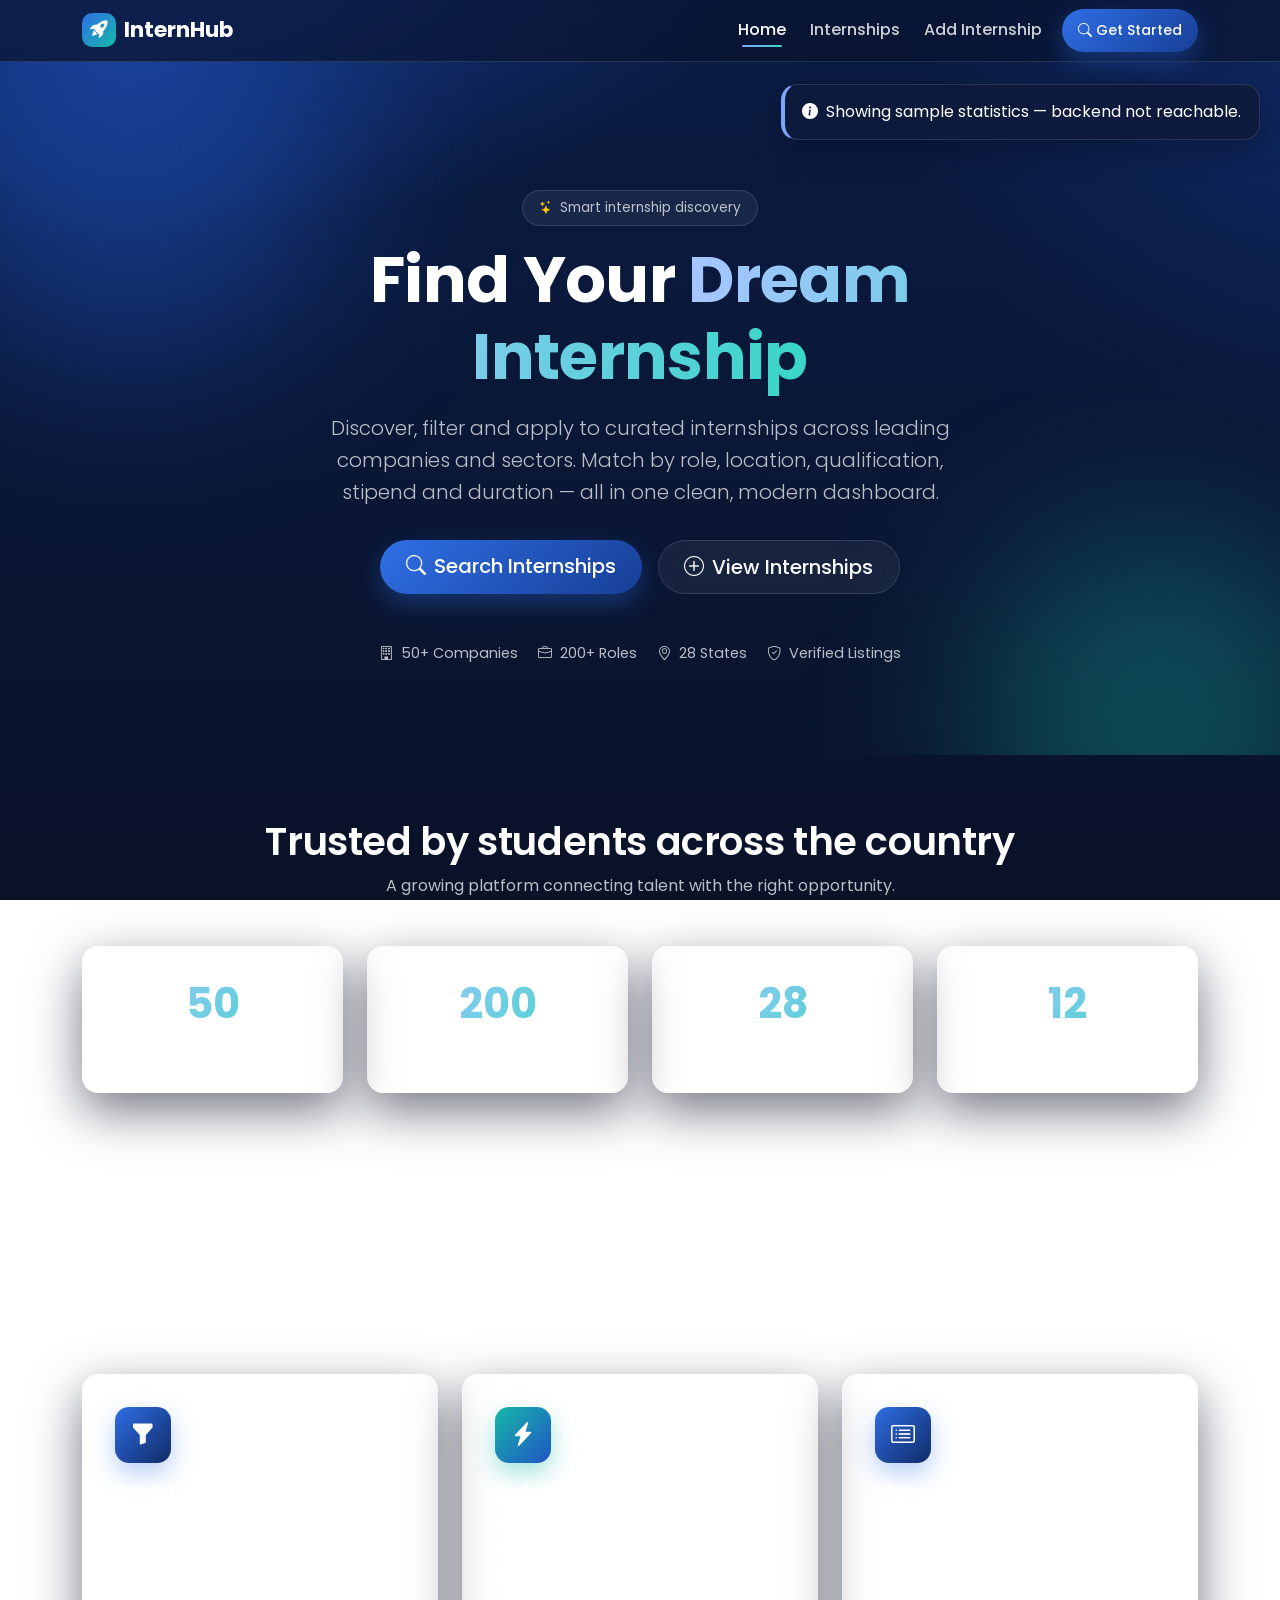
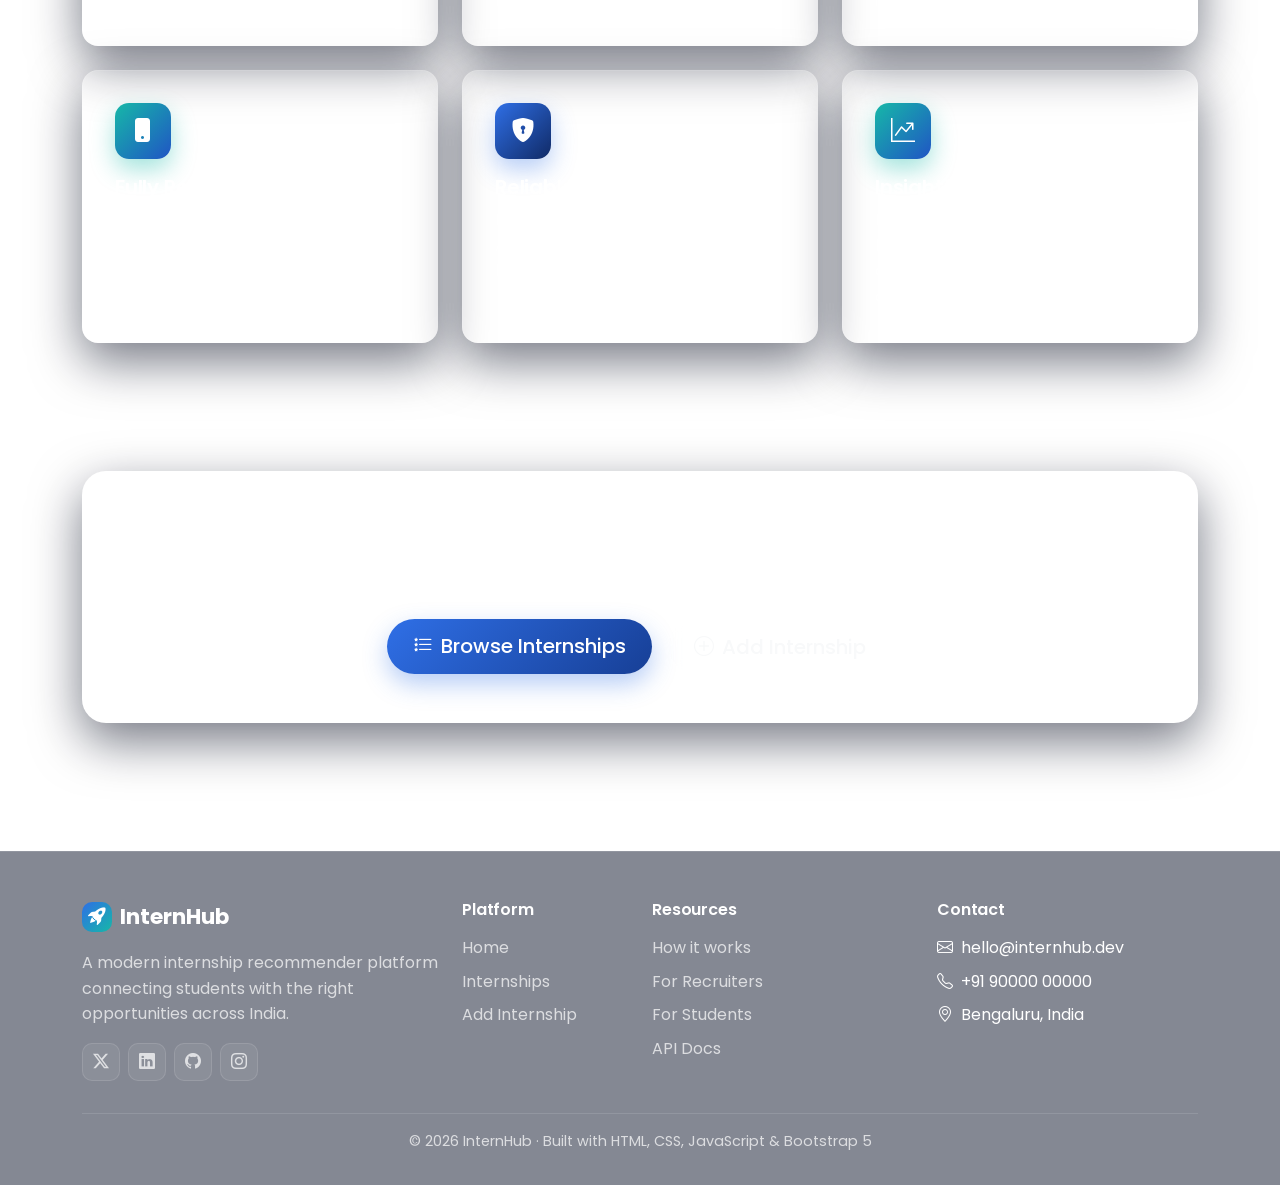
<file: internship-recommender/src/main/java/com/kshitij/internship-frontend/index.html>
<!doctype html>
<html lang="en">
<head>
  <meta charset="UTF-8" />
  <meta name="viewport" content="width=device-width, initial-scale=1.0" />
  <title>Internship Recommender — Find Your Dream Internship</title>
  <meta name="description" content="A modern platform to discover, filter and manage internships across companies, sectors and states." />

  <!-- Bootstrap 5 -->
  <link href="https://cdn.jsdelivr.net/npm/bootstrap@5.3.3/dist/css/bootstrap.min.css" rel="stylesheet" />
  <!-- Bootstrap Icons -->
  <link rel="stylesheet" href="https://cdn.jsdelivr.net/npm/bootstrap-icons@1.11.3/font/bootstrap-icons.min.css" />
  <!-- Custom styles -->
  <link rel="stylesheet" href="style.css" />
  <meta property="og:image" content="https://bolt.new/static/og_default.png">
    <meta name="twitter:card" content="summary_large_image">
    <meta name="twitter:image" content="https://bolt.new/static/og_default.png">
</head>
<body>

  <!-- =====================  NAVBAR  ===================== -->
  <nav class="navbar navbar-expand-lg navbar-custom" id="mainNav">
    <div class="container">
      <a class="navbar-brand" href="index.html">
        <span class="brand-mark"><i class="bi bi-rocket-takeoff-fill"></i></span>
        InternHub
      </a>
      <button class="navbar-toggler" type="button" data-bs-toggle="collapse" data-bs-target="#navMenu" aria-controls="navMenu" aria-expanded="false" aria-label="Toggle navigation">
        <span class="navbar-toggler-icon"></span>
      </button>
      <div class="collapse navbar-collapse" id="navMenu">
        <ul class="navbar-nav ms-auto align-items-lg-center">
          <li class="nav-item"><a class="nav-link active" href="index.html">Home</a></li>
          <li class="nav-item"><a class="nav-link" href="internship.html">Internships</a></li>
          <li class="nav-item"><a class="nav-link" href="add.html">Add Internship</a></li>
          <li class="nav-item ms-lg-2 mt-2 mt-lg-0">
            <a class="btn btn-primary btn-sm px-3" href="internship.html"><i class="bi bi-search me-1"></i>Get Started</a>
          </li>
        </ul>
      </div>
    </div>
  </nav>

  <!-- =====================  HERO  ===================== -->
  <header class="hero">
    <span class="glow glow-1"></span>
    <span class="glow glow-2"></span>
    <div class="container">
      <div class="hero-content">
        <span class="badge-pill" style="display:inline-flex;align-items:center;gap:.4rem;padding:.4rem 1rem;border-radius:999px;background:rgba(255,255,255,.06);border:1px solid rgba(255,255,255,.12);color:var(--muted);font-size:.85rem;margin-bottom:1rem;">
          <i class="bi bi-stars text-warning"></i> Smart internship discovery
        </span>
        <h1>Find Your <span class="text-gradient">Dream Internship</span></h1>
        <p class="lead">
          Discover, filter and apply to curated internships across leading companies and sectors.
          Match by role, location, qualification, stipend and duration — all in one clean, modern dashboard.
        </p>
        <div class="hero-actions">
          <a href="internship.html" class="btn btn-primary btn-lg"><i class="bi bi-search me-2"></i>Search Internships</a>
          <a href="add.html" class="btn btn-outline-light btn-lg"><i class="bi bi-plus-circle me-2"></i>View Internships</a>
        </div>
        <div class="hero-badges">
          <span><i class="bi bi-building me-1"></i> 50+ Companies</span>
          <span><i class="bi bi-briefcase me-1"></i> 200+ Roles</span>
          <span><i class="bi bi-geo-alt me-1"></i> 28 States</span>
          <span><i class="bi bi-shield-check me-1"></i> Verified Listings</span>
        </div>
      </div>
    </div>
  </header>

  <!-- =====================  STATISTICS  ===================== -->
  <section class="section-pad" id="stats">
    <div class="container">
      <h2 class="section-title reveal">Trusted by students across the country</h2>
      <p class="section-sub reveal">A growing platform connecting talent with the right opportunity.</p>
      <div class="row g-4">
        <div class="col-6 col-lg-3 reveal">
          <div class="glass stat-card">
            <div class="stat-num" id="statCompanies">0</div>
            <div class="stat-label">Companies</div>
          </div>
        </div>
        <div class="col-6 col-lg-3 reveal">
          <div class="glass stat-card">
            <div class="stat-num" id="statRoles">0</div>
            <div class="stat-label">Active Roles</div>
          </div>
        </div>
        <div class="col-6 col-lg-3 reveal">
          <div class="glass stat-card">
            <div class="stat-num" id="statStates">0</div>
            <div class="stat-label">States Covered</div>
          </div>
        </div>
        <div class="col-6 col-lg-3 reveal">
          <div class="glass stat-card">
            <div class="stat-num" id="statSectors">0</div>
            <div class="stat-label">Sectors</div>
          </div>
        </div>
      </div>
    </div>
  </section>

  <!-- =====================  FEATURES  ===================== -->
  <section class="section-pad" id="features">
    <div class="container">
      <h2 class="section-title reveal">Everything you need to land the right role</h2>
      <p class="section-sub reveal">Powerful filtering, clean cards and instant management — built for students and recruiters alike.</p>
      <div class="row g-4">
        <div class="col-md-6 col-lg-4 reveal">
          <div class="glass feature-card">
            <div class="feature-icon"><i class="bi bi-funnel-fill"></i></div>
            <h3>Smart Filtering</h3>
            <p>Filter by company, role, sector, state, qualification, stipend and duration to find the perfect match in seconds.</p>
          </div>
        </div>
        <div class="col-md-6 col-lg-4 reveal">
          <div class="glass feature-card accent">
            <div class="feature-icon"><i class="bi bi-lightning-charge-fill"></i></div>
            <h3>Instant Search</h3>
            <p>Live search powered by your Spring Boot backend returns matching internships as you type — no page reloads.</p>
          </div>
        </div>
        <div class="col-md-6 col-lg-4 reveal">
          <div class="glass feature-card">
            <div class="feature-icon"><i class="bi bi-card-list"></i></div>
            <h3>Manage Listings</h3>
            <p>Add, edit or delete internship listings with a clean form and validation. Changes sync to your database instantly.</p>
          </div>
        </div>
        <div class="col-md-6 col-lg-4 reveal">
          <div class="glass feature-card accent">
            <div class="feature-icon"><i class="bi bi-phone-fill"></i></div>
            <h3>Fully Responsive</h3>
            <p>A polished experience on desktop, tablet and mobile with a modern glassmorphism UI and smooth animations.</p>
          </div>
        </div>
        <div class="col-md-6 col-lg-4 reveal">
          <div class="glass feature-card">
            <div class="feature-icon"><i class="bi bi-shield-lock-fill"></i></div>
            <h3>Reliable Backend</h3>
            <p>Backed by Spring Boot + MySQL REST APIs with graceful error handling and loading indicators on every request.</p>
          </div>
        </div>
        <div class="col-md-6 col-lg-4 reveal">
          <div class="glass feature-card accent">
            <div class="feature-icon"><i class="bi bi-graph-up-arrow"></i></div>
            <h3>Insightful Stats</h3>
            <p>Real-time statistics pulled from your live database keep you informed about the scope of available opportunities.</p>
          </div>
        </div>
      </div>
    </div>
  </section>

  <!-- =====================  CTA BAND  ===================== -->
  <section class="section-pad">
    <div class="container">
      <div class="glass cta-band reveal">
        <h2>Ready to find your next opportunity?</h2>
        <p>Browse the full list of internships or add a new listing in just a few clicks.</p>
        <div class="hero-actions">
          <a href="internship.html" class="btn btn-primary btn-lg"><i class="bi bi-list-stars me-2"></i>Browse Internships</a>
          <a href="add.html" class="btn btn-outline-light btn-lg"><i class="bi bi-plus-circle me-2"></i>Add Internship</a>
        </div>
      </div>
    </div>
  </section>

  <!-- =====================  FOOTER  ===================== -->
  <footer class="footer">
    <div class="container">
      <div class="row g-4">
        <div class="col-lg-4">
          <a class="navbar-brand mb-3" href="index.html">
            <span class="brand-mark"><i class="bi bi-rocket-takeoff-fill"></i></span>
            InternHub
          </a>
          <p>A modern internship recommender platform connecting students with the right opportunities across India.</p>
          <div class="d-flex gap-2 mt-3">
            <a href="#" class="social-btn" aria-label="Twitter"><i class="bi bi-twitter-x"></i></a>
            <a href="#" class="social-btn" aria-label="LinkedIn"><i class="bi bi-linkedin"></i></a>
            <a href="#" class="social-btn" aria-label="GitHub"><i class="bi bi-github"></i></a>
            <a href="#" class="social-btn" aria-label="Instagram"><i class="bi bi-instagram"></i></a>
          </div>
        </div>
        <div class="col-6 col-lg-2">
          <h5>Platform</h5>
          <ul>
            <li><a href="index.html">Home</a></li>
            <li><a href="internship.html">Internships</a></li>
            <li><a href="add.html">Add Internship</a></li>
          </ul>
        </div>
        <div class="col-6 col-lg-3">
          <h5>Resources</h5>
          <ul>
            <li><a href="#">How it works</a></li>
            <li><a href="#">For Recruiters</a></li>
            <li><a href="#">For Students</a></li>
            <li><a href="#">API Docs</a></li>
          </ul>
        </div>
        <div class="col-lg-3">
          <h5>Contact</h5>
          <ul>
            <li><i class="bi bi-envelope me-2"></i>hello@internhub.dev</li>
            <li><i class="bi bi-telephone me-2"></i>+91 90000 00000</li>
            <li><i class="bi bi-geo-alt me-2"></i>Bengaluru, India</li>
          </ul>
        </div>
      </div>
      <div class="footer-bottom">
        &copy; <span id="year"></span> InternHub · Built with HTML, CSS, JavaScript &amp; Bootstrap 5
      </div>
    </div>
  </footer>

  <!-- Toast container -->
  <div class="toast-container" id="toastContainer"></div>

  <!-- Bootstrap JS bundle -->
  <script src="https://cdn.jsdelivr.net/npm/bootstrap@5.3.3/dist/js/bootstrap.bundle.min.js"></script>
  <!-- App script -->
  <script src="script.js"></script>
</body>
</html>
</file>
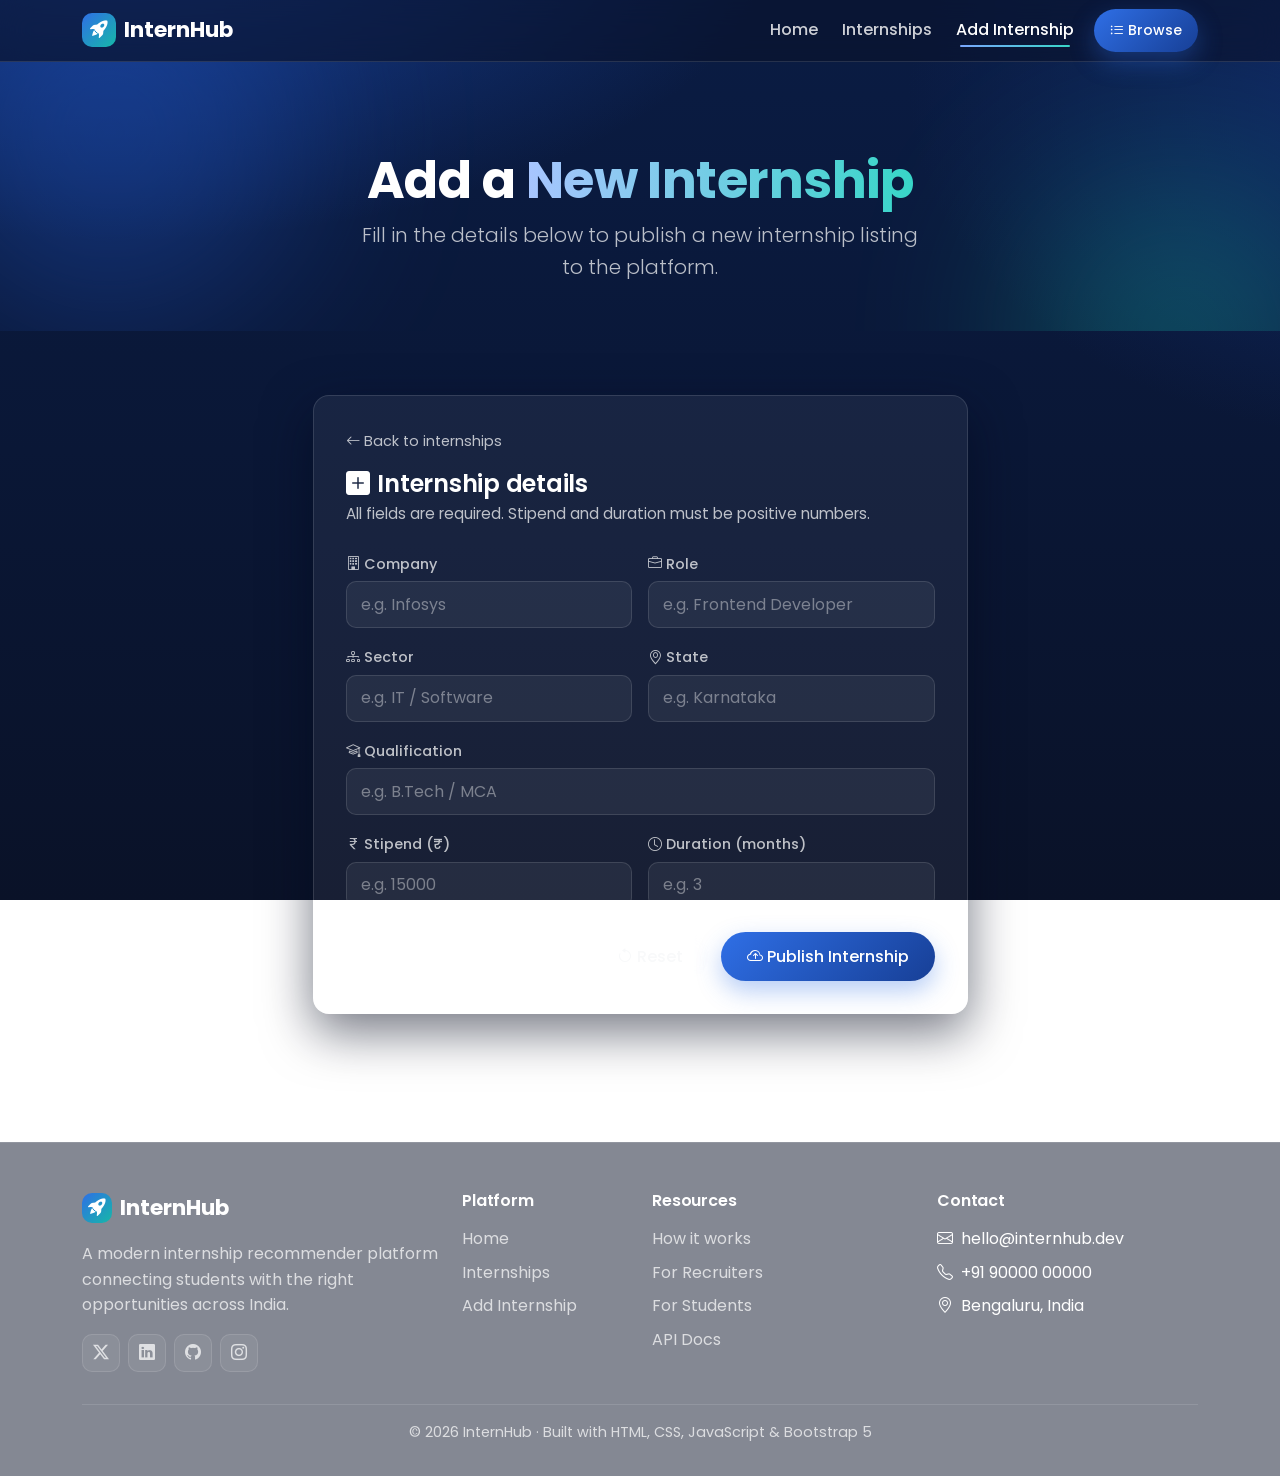
<file: internship-recommender/src/main/java/com/kshitij/internship-frontend/add.html>
<!doctype html>
<html lang="en">
<head>
  <meta charset="UTF-8" />
  <meta name="viewport" content="width=device-width, initial-scale=1.0" />
  <title>Add Internship — InternHub</title>
  <meta name="description" content="Add a new internship listing to the InternHub platform." />

  <!-- Bootstrap 5 -->
  <link href="https://cdn.jsdelivr.net/npm/bootstrap@5.3.3/dist/css/bootstrap.min.css" rel="stylesheet" />
  <!-- Bootstrap Icons -->
  <link rel="stylesheet" href="https://cdn.jsdelivr.net/npm/bootstrap-icons@1.11.3/font/bootstrap-icons.min.css" />
  <!-- Custom styles -->
  <link rel="stylesheet" href="style.css" />
</head>
<body>

  <!-- =====================  NAVBAR  ===================== -->
  <nav class="navbar navbar-expand-lg navbar-custom" id="mainNav">
    <div class="container">
      <a class="navbar-brand" href="index.html">
        <span class="brand-mark"><i class="bi bi-rocket-takeoff-fill"></i></span>
        InternHub
      </a>
      <button class="navbar-toggler" type="button" data-bs-toggle="collapse" data-bs-target="#navMenu" aria-controls="navMenu" aria-expanded="false" aria-label="Toggle navigation">
        <span class="navbar-toggler-icon"></span>
      </button>
      <div class="collapse navbar-collapse" id="navMenu">
        <ul class="navbar-nav ms-auto align-items-lg-center">
          <li class="nav-item"><a class="nav-link" href="index.html">Home</a></li>
          <li class="nav-item"><a class="nav-link" href="internship.html">Internships</a></li>
          <li class="nav-item"><a class="nav-link active" href="add.html">Add Internship</a></li>
          <li class="nav-item ms-lg-2 mt-2 mt-lg-0">
            <a class="btn btn-primary btn-sm px-3" href="internship.html"><i class="bi bi-list-ul me-1"></i>Browse</a>
          </li>
        </ul>
      </div>
    </div>
  </nav>

  <!-- =====================  PAGE HEADER  ===================== -->
  <header class="page-header">
    <span class="glow glow-1"></span>
    <span class="glow glow-2"></span>
    <div class="container">
      <div class="page-header-content">
        <h1 class="reveal">Add a <span class="text-gradient">New Internship</span></h1>
        <p class="lead reveal">Fill in the details below to publish a new internship listing to the platform.</p>
      </div>
    </div>
  </header>

  <!-- =====================  FORM  ===================== -->
  <section class="container section-pad reveal">
    <div class="row justify-content-center">
      <div class="col-lg-8 col-xl-7">
        <div class="glass form-card">

          <!-- Breadcrumb -->
          <div class="form-back">
            <a href="internship.html" class="back-link"><i class="bi bi-arrow-left me-1"></i>Back to internships</a>
          </div>

          <h2 class="form-title"><i class="bi bi-plus-square-fill me-2"></i>Internship details</h2>
          <p class="form-subtitle">All fields are required. Stipend and duration must be positive numbers.</p>

          <form id="addForm" novalidate>
            <!-- Company + Role -->
            <div class="row g-3">
              <div class="col-md-6">
                <label class="form-label" for="company"><i class="bi bi-building me-1"></i>Company</label>
                <input type="text" class="form-control" id="company" name="company" placeholder="e.g. Infosys" required />
                <div class="invalid-feedback">Please enter the company name.</div>
              </div>
              <div class="col-md-6">
                <label class="form-label" for="role"><i class="bi bi-briefcase me-1"></i>Role</label>
                <input type="text" class="form-control" id="role" name="role" placeholder="e.g. Frontend Developer" required />
                <div class="invalid-feedback">Please enter the role.</div>
              </div>
            </div>

            <!-- Sector + State -->
            <div class="row g-3 mt-0">
              <div class="col-md-6">
                <label class="form-label" for="sector"><i class="bi bi-diagram-3 me-1"></i>Sector</label>
                <input type="text" class="form-control" id="sector" name="sector" placeholder="e.g. IT / Software" required />
                <div class="invalid-feedback">Please enter the sector.</div>
              </div>
              <div class="col-md-6">
                <label class="form-label" for="state"><i class="bi bi-geo-alt me-1"></i>State</label>
                <input type="text" class="form-control" id="state" name="state" placeholder="e.g. Karnataka" required />
                <div class="invalid-feedback">Please enter the state.</div>
              </div>
            </div>

            <!-- Qualification -->
            <div class="row g-3 mt-0">
              <div class="col-12">
                <label class="form-label" for="qualification"><i class="bi bi-mortarboard me-1"></i>Qualification</label>
                <input type="text" class="form-control" id="qualification" name="qualification" placeholder="e.g. B.Tech / MCA" required />
                <div class="invalid-feedback">Please enter the required qualification.</div>
              </div>
            </div>

            <!-- Stipend + Duration -->
            <div class="row g-3 mt-0">
              <div class="col-md-6">
                <label class="form-label" for="stipend"><i class="bi bi-currency-rupee me-1"></i>Stipend (₹)</label>
                <input type="number" class="form-control" id="stipend" name="stipend" placeholder="e.g. 15000" min="1" step="1" required />
                <div class="invalid-feedback">Stipend must be a positive number.</div>
              </div>
              <div class="col-md-6">
                <label class="form-label" for="duration"><i class="bi bi-clock me-1"></i>Duration (months)</label>
                <input type="number" class="form-control" id="duration" name="duration" placeholder="e.g. 3" min="1" step="1" required />
                <div class="invalid-feedback">Duration must be a positive number.</div>
              </div>
            </div>

            <!-- Actions -->
            <div class="form-actions">
              <button type="reset" class="btn btn-outline-light" id="resetBtn"><i class="bi bi-arrow-counterclockwise me-1"></i>Reset</button>
              <button type="submit" class="btn btn-primary btn-submit" id="submitBtn">
                <span class="btn-label"><i class="bi bi-cloud-arrow-up me-1"></i>Publish Internship</span>
                <span class="btn-spinner spinner-border spinner-border-sm d-none" role="status" aria-hidden="true"></span>
              </button>
            </div>
          </form>
        </div>
      </div>
    </div>
  </section>

  <!-- =====================  FOOTER  ===================== -->
  <footer class="footer">
    <div class="container">
      <div class="row g-4">
        <div class="col-lg-4">
          <a class="navbar-brand mb-3" href="index.html">
            <span class="brand-mark"><i class="bi bi-rocket-takeoff-fill"></i></span>
            InternHub
          </a>
          <p>A modern internship recommender platform connecting students with the right opportunities across India.</p>
          <div class="d-flex gap-2 mt-3">
            <a href="#" class="social-btn" aria-label="Twitter"><i class="bi bi-twitter-x"></i></a>
            <a href="#" class="social-btn" aria-label="LinkedIn"><i class="bi bi-linkedin"></i></a>
            <a href="#" class="social-btn" aria-label="GitHub"><i class="bi bi-github"></i></a>
            <a href="#" class="social-btn" aria-label="Instagram"><i class="bi bi-instagram"></i></a>
          </div>
        </div>
        <div class="col-6 col-lg-2">
          <h5>Platform</h5>
          <ul>
            <li><a href="index.html">Home</a></li>
            <li><a href="internship.html">Internships</a></li>
            <li><a href="add.html">Add Internship</a></li>
          </ul>
        </div>
        <div class="col-6 col-lg-3">
          <h5>Resources</h5>
          <ul>
            <li><a href="#">How it works</a></li>
            <li><a href="#">For Recruiters</a></li>
            <li><a href="#">For Students</a></li>
            <li><a href="#">API Docs</a></li>
          </ul>
        </div>
        <div class="col-lg-3">
          <h5>Contact</h5>
          <ul>
            <li><i class="bi bi-envelope me-2"></i>hello@internhub.dev</li>
            <li><i class="bi bi-telephone me-2"></i>+91 90000 00000</li>
            <li><i class="bi bi-geo-alt me-2"></i>Bengaluru, India</li>
          </ul>
        </div>
      </div>
      <div class="footer-bottom">
        &copy; <span id="year"></span> InternHub · Built with HTML, CSS, JavaScript &amp; Bootstrap 5
      </div>
    </div>
  </footer>

  <!-- Toast container -->
  <div class="toast-container" id="toastContainer"></div>

  <!-- Bootstrap JS bundle -->
  <script src="https://cdn.jsdelivr.net/npm/bootstrap@5.3.3/dist/js/bootstrap.bundle.min.js"></script>
  <!-- App script -->
  <script src="script.js"></script>
</body>
</html>
</file>
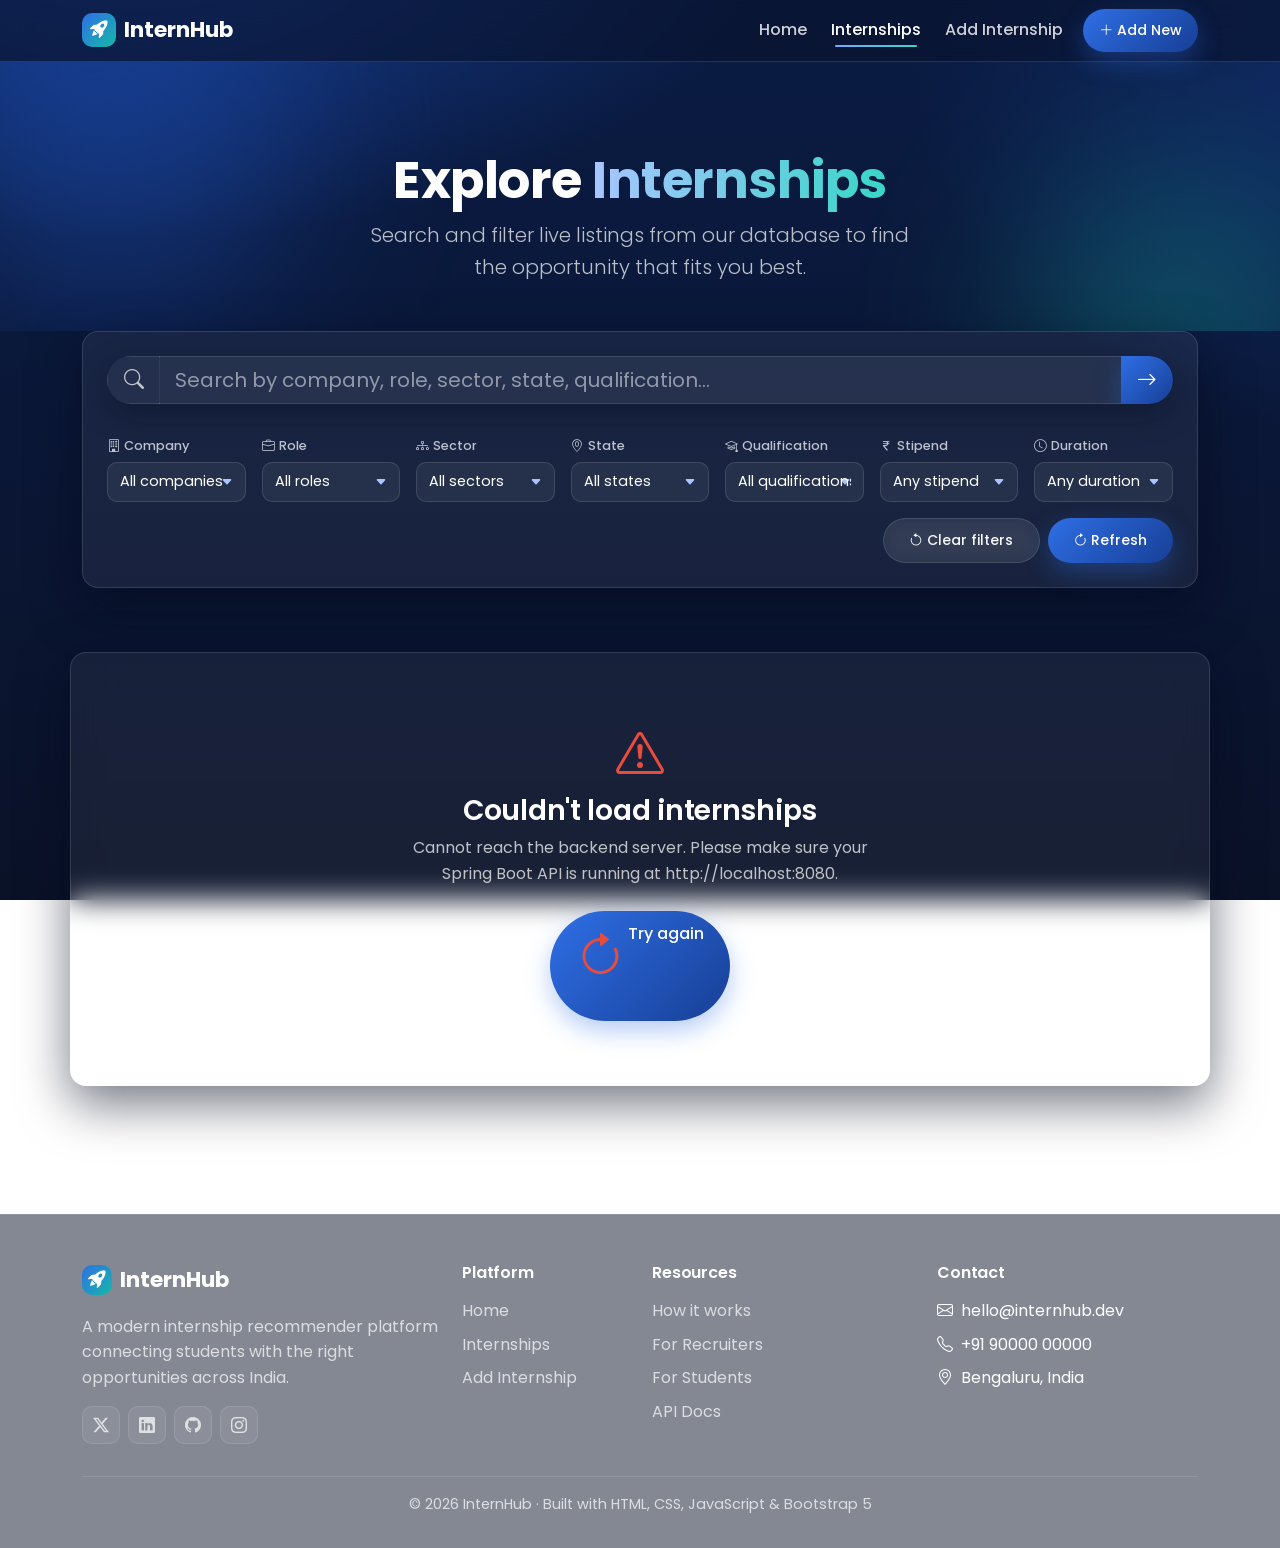
<file: internship-recommender/src/main/java/com/kshitij/internship-frontend/internship.html>
<!doctype html>
<html lang="en">
<head>
  <meta charset="UTF-8" />
  <meta name="viewport" content="width=device-width, initial-scale=1.0" />
  <title>Internships — InternHub</title>
  <meta name="description" content="Browse, search and filter internships across companies, sectors and states." />

  <!-- Bootstrap 5 -->
  <link href="https://cdn.jsdelivr.net/npm/bootstrap@5.3.3/dist/css/bootstrap.min.css" rel="stylesheet" />
  <!-- Bootstrap Icons -->
  <link rel="stylesheet" href="https://cdn.jsdelivr.net/npm/bootstrap-icons@1.11.3/font/bootstrap-icons.min.css" />
  <!-- Custom styles -->
  <link rel="stylesheet" href="style.css" />
</head>
<body>

  <!-- =====================  NAVBAR  ===================== -->
  <nav class="navbar navbar-expand-lg navbar-custom" id="mainNav">
    <div class="container">
      <a class="navbar-brand" href="index.html">
        <span class="brand-mark"><i class="bi bi-rocket-takeoff-fill"></i></span>
        InternHub
      </a>
      <button class="navbar-toggler" type="button" data-bs-toggle="collapse" data-bs-target="#navMenu" aria-controls="navMenu" aria-expanded="false" aria-label="Toggle navigation">
        <span class="navbar-toggler-icon"></span>
      </button>
      <div class="collapse navbar-collapse" id="navMenu">
        <ul class="navbar-nav ms-auto align-items-lg-center">
          <li class="nav-item"><a class="nav-link" href="index.html">Home</a></li>
          <li class="nav-item"><a class="nav-link active" href="internship.html">Internships</a></li>
          <li class="nav-item"><a class="nav-link" href="add.html">Add Internship</a></li>
          <li class="nav-item ms-lg-2 mt-2 mt-lg-0">
            <a class="btn btn-primary btn-sm px-3" href="add.html"><i class="bi bi-plus-lg me-1"></i>Add New</a>
          </li>
        </ul>
      </div>
    </div>
  </nav>

  <!-- =====================  PAGE HEADER  ===================== -->
  <header class="page-header">
    <span class="glow glow-1"></span>
    <span class="glow glow-2"></span>
    <div class="container">
      <div class="page-header-content">
        <h1 class="reveal">Explore <span class="text-gradient">Internships</span></h1>
        <p class="lead reveal">Search and filter live listings from our database to find the opportunity that fits you best.</p>
      </div>
    </div>
  </header>

  <!-- =====================  SEARCH + FILTERS  ===================== -->
  <section class="container reveal" id="filterSection">
    <div class="glass filter-panel">
      <!-- Search bar -->
      <div class="search-row">
        <div class="input-group input-group-lg search-input-group">
          <span class="input-group-text search-icon"><i class="bi bi-search"></i></span>
          <input type="search" id="searchInput" class="form-control" placeholder="Search by company, role, sector, state, qualification…" aria-label="Search internships" />
          <button class="btn btn-primary" id="searchBtn" type="button"><i class="bi bi-arrow-right"></i></button>
        </div>
      </div>

      <!-- Filter dropdowns -->
      <div class="row g-3 mt-1">
        <div class="col-6 col-md-4 col-lg">
          <label class="filter-label" for="filterCompany"><i class="bi bi-building me-1"></i>Company</label>
          <select id="filterCompany" class="form-select filter-select">
            <option value="">All companies</option>
          </select>
        </div>
        <div class="col-6 col-md-4 col-lg">
          <label class="filter-label" for="filterRole"><i class="bi bi-briefcase me-1"></i>Role</label>
          <select id="filterRole" class="form-select filter-select">
            <option value="">All roles</option>
          </select>
        </div>
        <div class="col-6 col-md-4 col-lg">
          <label class="filter-label" for="filterSector"><i class="bi bi-diagram-3 me-1"></i>Sector</label>
          <select id="filterSector" class="form-select filter-select">
            <option value="">All sectors</option>
          </select>
        </div>
        <div class="col-6 col-md-4 col-lg">
          <label class="filter-label" for="filterState"><i class="bi bi-geo-alt me-1"></i>State</label>
          <select id="filterState" class="form-select filter-select">
            <option value="">All states</option>
          </select>
        </div>
        <div class="col-6 col-md-4 col-lg">
          <label class="filter-label" for="filterQualification"><i class="bi bi-mortarboard me-1"></i>Qualification</label>
          <select id="filterQualification" class="form-select filter-select">
            <option value="">All qualifications</option>
          </select>
        </div>
        <div class="col-6 col-md-4 col-lg">
          <label class="filter-label" for="filterStipend"><i class="bi bi-currency-rupee me-1"></i>Stipend</label>
          <select id="filterStipend" class="form-select filter-select">
            <option value="">Any stipend</option>
          </select>
        </div>
        <div class="col-6 col-md-4 col-lg">
          <label class="filter-label" for="filterDuration"><i class="bi bi-clock me-1"></i>Duration</label>
          <select id="filterDuration" class="form-select filter-select">
            <option value="">Any duration</option>
          </select>
        </div>
      </div>

      <div class="filter-actions">
        <span class="result-count" id="resultCount"></span>
        <div class="d-flex gap-2">
          <button class="btn btn-outline-light btn-sm" id="clearBtn" type="button"><i class="bi bi-arrow-counterclockwise me-1"></i>Clear filters</button>
          <button class="btn btn-primary btn-sm" id="refreshBtn" type="button"><i class="bi bi-arrow-clockwise me-1"></i>Refresh</button>
        </div>
      </div>
    </div>
  </section>

  <!-- =====================  INTERNSHIP CARDS  ===================== -->
  <section class="container section-pad" id="listSection">
    <div id="internshipList" class="row g-4">
      <!-- Cards injected by script.js -->
    </div>
  </section>

  <!-- =====================  FOOTER  ===================== -->
  <footer class="footer">
    <div class="container">
      <div class="row g-4">
        <div class="col-lg-4">
          <a class="navbar-brand mb-3" href="index.html">
            <span class="brand-mark"><i class="bi bi-rocket-takeoff-fill"></i></span>
            InternHub
          </a>
          <p>A modern internship recommender platform connecting students with the right opportunities across India.</p>
          <div class="d-flex gap-2 mt-3">
            <a href="#" class="social-btn" aria-label="Twitter"><i class="bi bi-twitter-x"></i></a>
            <a href="#" class="social-btn" aria-label="LinkedIn"><i class="bi bi-linkedin"></i></a>
            <a href="#" class="social-btn" aria-label="GitHub"><i class="bi bi-github"></i></a>
            <a href="#" class="social-btn" aria-label="Instagram"><i class="bi bi-instagram"></i></a>
          </div>
        </div>
        <div class="col-6 col-lg-2">
          <h5>Platform</h5>
          <ul>
            <li><a href="index.html">Home</a></li>
            <li><a href="internship.html">Internships</a></li>
            <li><a href="add.html">Add Internship</a></li>
          </ul>
        </div>
        <div class="col-6 col-lg-3">
          <h5>Resources</h5>
          <ul>
            <li><a href="#">How it works</a></li>
            <li><a href="#">For Recruiters</a></li>
            <li><a href="#">For Students</a></li>
            <li><a href="#">API Docs</a></li>
          </ul>
        </div>
        <div class="col-lg-3">
          <h5>Contact</h5>
          <ul>
            <li><i class="bi bi-envelope me-2"></i>hello@internhub.dev</li>
            <li><i class="bi bi-telephone me-2"></i>+91 90000 00000</li>
            <li><i class="bi bi-geo-alt me-2"></i>Bengaluru, India</li>
          </ul>
        </div>
      </div>
      <div class="footer-bottom">
        &copy; <span id="year"></span> InternHub · Built with HTML, CSS, JavaScript &amp; Bootstrap 5
      </div>
    </div>
  </footer>

  <!-- =====================  EDIT MODAL  ===================== -->
  <div class="modal fade" id="editModal" tabindex="-1" aria-labelledby="editModalLabel" aria-hidden="true">
    <div class="modal-dialog modal-dialog-centered">
      <div class="modal-content">
        <div class="modal-header">
          <h5 class="modal-title" id="editModalLabel"><i class="bi bi-pencil-square me-2"></i>Edit Internship</h5>
          <button type="button" class="btn-close" data-bs-dismiss="modal" aria-label="Close"></button>
        </div>
        <form id="editForm">
          <div class="modal-body">
            <input type="hidden" name="id" />
            <div class="mb-3">
              <label class="form-label" for="editCompany">Company</label>
              <input type="text" class="form-control" id="editCompany" name="company" required />
            </div>
            <div class="mb-3">
              <label class="form-label" for="editRole">Role</label>
              <input type="text" class="form-control" id="editRole" name="role" required />
            </div>
            <div class="row g-3">
              <div class="col-md-6">
                <label class="form-label" for="editSector">Sector</label>
                <input type="text" class="form-control" id="editSector" name="sector" />
              </div>
              <div class="col-md-6">
                <label class="form-label" for="editState">State</label>
                <input type="text" class="form-control" id="editState" name="state" />
              </div>
              <div class="col-md-6">
                <label class="form-label" for="editQualification">Qualification</label>
                <input type="text" class="form-control" id="editQualification" name="qualification" />
              </div>
              <div class="col-md-6">
                <label class="form-label" for="editStipend">Stipend</label>
                <input type="text" class="form-control" id="editStipend" name="stipend" />
              </div>
              <div class="col-12">
                <label class="form-label" for="editDuration">Duration</label>
                <input type="text" class="form-control" id="editDuration" name="duration" />
              </div>
            </div>
          </div>
          <div class="modal-footer">
            <button type="button" class="btn btn-outline-light" data-bs-dismiss="modal">Cancel</button>
            <button type="submit" class="btn btn-primary"><i class="bi bi-check-lg me-1"></i>Save changes</button>
          </div>
        </form>
      </div>
    </div>
  </div>

  <!-- Toast container -->
  <div class="toast-container" id="toastContainer"></div>

  <!-- Bootstrap JS bundle -->
  <script src="https://cdn.jsdelivr.net/npm/bootstrap@5.3.3/dist/js/bootstrap.bundle.min.js"></script>
  <!-- App script -->
  <script src="script.js"></script>
</body>
</html>
</file>
<file: internship-recommender/src/main/java/com/kshitij/internship-frontend/style.css>
/* ============================================================
   Internship Recommender — Global Stylesheet
   Modern dark blue & white theme · Glassmorphism · Poppins
   ============================================================ */

/* ----------  Google Fonts  ---------- */
@import url('https://fonts.googleapis.com/css2?family=Poppins:wght@300;400;500;600;700&display=swap');

/* ----------  Design Tokens  ---------- */
:root {
  /* Brand color ramps */
  --primary-50:  #e8f1ff;
  --primary-100: #d0e2ff;
  --primary-200: #a8c5ff;
  --primary-300: #7aa7ff;
  --primary-400: #4d8aff;
  --primary-500: #2f6fe6;   /* primary */
  --primary-600: #2055c4;
  --primary-700: #173f96;
  --primary-800: #102a66;
  --primary-900: #0a1c44;

  /* Accent ramp */
  --accent-400: #38d6c8;
  --accent-500: #16b8a8;

  /* Semantic ramps */
  --success: #2ecc71;
  --warning: #f1c40f;
  --error:   #e74c3c;

  /* Neutrals */
  --ink-900: #0a1228;
  --ink-800: #0f1b3d;
  --ink-700: #16265a;
  --ink-600: #1d3275;
  --white:   #ffffff;
  --muted:   rgba(255, 255, 255, 0.72);

  /* Surfaces */
  --bg-gradient: radial-gradient(1200px 600px at 10% -10%, #173f96 0%, transparent 55%),
                 radial-gradient(1000px 700px at 110% 10%, #102a66 0%, transparent 50%),
                 linear-gradient(180deg, #0a1c44 0%, #0a1228 100%);

  --glass-bg:     rgba(255, 255, 255, 0.06);
  --glass-border: rgba(255, 255, 255, 0.12);
  --glass-shadow: 0 18px 50px rgba(4, 10, 30, 0.55);

  /* Spacing scale (8px base) */
  --space-1: 0.5rem;
  --space-2: 1rem;
  --space-3: 1.5rem;
  --space-4: 2rem;
  --space-5: 3rem;
  --space-6: 4rem;

  /* Radius */
  --radius-sm: 10px;
  --radius:    16px;
  --radius-lg: 24px;
  --radius-pill: 999px;

  /* Type */
  --font-sans: 'Poppins', system-ui, -apple-system, "Segoe UI", Roboto, sans-serif;
  --shadow-soft: 0 10px 30px rgba(4, 10, 30, 0.35);
}

/* ----------  Reset  ---------- */
* { box-sizing: border-box; }

html { scroll-behavior: smooth; }

body {
  margin: 0;
  font-family: var(--font-sans);
  color: var(--white);
  background: var(--bg-gradient);
  background-attachment: fixed;
  min-height: 100vh;
  line-height: 1.6;
  -webkit-font-smoothing: antialiased;
  -moz-osx-font-smoothing: grayscale;
  overflow-x: hidden;
}

h1, h2, h3, h4, h5 {
  font-weight: 600;
  line-height: 1.2;
  letter-spacing: -0.01em;
  color: var(--white);
}

a { color: var(--primary-200); text-decoration: none; transition: color .2s ease; }
a:hover { color: var(--accent-400); }

p { color: var(--muted); }

/* ----------  Utility  ---------- */
.text-gradient {
  background: linear-gradient(90deg, var(--primary-200), var(--accent-400));
  -webkit-background-clip: text;
  background-clip: text;
  -webkit-text-fill-color: transparent;
}

.section-pad { padding: var(--space-6) 0; }

.section-title {
  font-size: clamp(1.6rem, 3vw, 2.4rem);
  text-align: center;
  margin-bottom: .5rem;
}
.section-sub {
  text-align: center;
  color: var(--muted);
  max-width: 640px;
  margin: 0 auto var(--space-5);
}

/* ----------  Glass card  ---------- */
.glass {
  background: var(--glass-bg);
  border: 1px solid var(--glass-border);
  border-radius: var(--radius);
  box-shadow: var(--glass-shadow);
  backdrop-filter: blur(14px);
  -webkit-backdrop-filter: blur(14px);
}

/* ----------  Navbar  ---------- */
.navbar-custom {
  position: sticky;
  top: 0;
  z-index: 1000;
  background: rgba(10, 18, 40, 0.55);
  backdrop-filter: blur(14px);
  -webkit-backdrop-filter: blur(14px);
  border-bottom: 1px solid var(--glass-border);
  transition: background .3s ease, box-shadow .3s ease;
}
.navbar-custom.scrolled {
  background: rgba(10, 18, 40, 0.92);
  box-shadow: 0 10px 30px rgba(4, 10, 30, 0.45);
}
.navbar-brand {
  font-weight: 700;
  font-size: 1.35rem;
  color: var(--white) !important;
  display: flex;
  align-items: center;
  gap: .5rem;
}
.navbar-brand .brand-mark {
  width: 34px; height: 34px;
  display: grid; place-items: center;
  border-radius: 10px;
  background: linear-gradient(135deg, var(--primary-500), var(--accent-500));
  color: #fff;
  font-size: 1.1rem;
}
.navbar-custom .nav-link {
  color: rgba(255,255,255,0.8) !important;
  font-weight: 500;
  margin: 0 .25rem;
  position: relative;
}
.navbar-custom .nav-link:hover,
.navbar-custom .nav-link.active {
  color: var(--white) !important;
}
.navbar-custom .nav-link.active::after {
  content: "";
  position: absolute;
  left: 12px; right: 12px; bottom: 4px;
  height: 2px;
  border-radius: 2px;
  background: linear-gradient(90deg, var(--primary-300), var(--accent-400));
}
.navbar-toggler {
  border-color: rgba(255,255,255,0.25);
}
.navbar-toggler-icon {
  filter: invert(1);
}

/* ----------  Buttons  ---------- */
.btn {
  font-weight: 500;
  border-radius: var(--radius-pill);
  padding: .7rem 1.6rem;
  transition: transform .2s ease, box-shadow .2s ease, background .2s ease;
}
.btn:active { transform: translateY(1px) scale(.99); }

.btn-primary {
  background: linear-gradient(135deg, var(--primary-500), var(--primary-700));
  border: none;
  box-shadow: 0 10px 24px rgba(47, 111, 230, 0.35);
}
.btn-primary:hover {
  background: linear-gradient(135deg, var(--primary-400), var(--primary-600));
  box-shadow: 0 14px 30px rgba(47, 111, 230, 0.5);
  transform: translateY(-2px);
}

.btn-outline-light {
  border: 1px solid var(--glass-border);
  background: var(--glass-bg);
  backdrop-filter: blur(8px);
}
.btn-outline-light:hover {
  background: rgba(255,255,255,0.12);
  border-color: var(--accent-400);
  color: var(--white);
  transform: translateY(-2px);
}

.btn-ghost {
  background: transparent;
  border: 1px solid transparent;
  color: var(--primary-200);
}
.btn-ghost:hover { color: var(--accent-400); }

/* ----------  Hero  ---------- */
.hero {
  position: relative;
  padding: clamp(4rem, 10vw, 8rem) 0 clamp(3rem, 7vw, 6rem);
  overflow: hidden;
}
.hero .glow {
  position: absolute;
  border-radius: 50%;
  filter: blur(90px);
  opacity: .5;
  pointer-events: none;
  z-index: 0;
}
.hero .glow-1 {
  width: 420px; height: 420px;
  background: var(--primary-600);
  top: -120px; left: -80px;
  animation: float 9s ease-in-out infinite;
}
.hero .glow-2 {
  width: 360px; height: 360px;
  background: var(--accent-500);
  bottom: -140px; right: -60px;
  opacity: .35;
  animation: float 11s ease-in-out infinite reverse;
}
.hero .hero-content { position: relative; z-index: 1; max-width: 820px; margin: 0 auto; text-align: center; }
.hero h1 {
  font-size: clamp(2.2rem, 6vw, 4rem);
  font-weight: 700;
  margin-bottom: var(--space-2);
}
.hero .lead {
  font-size: clamp(1rem, 2.2vw, 1.25rem);
  color: var(--muted);
  max-width: 640px;
  margin: 0 auto var(--space-4);
}
.hero-actions { display: flex; gap: 1rem; justify-content: center; flex-wrap: wrap; }

.hero-badges {
  margin-top: var(--space-5);
  display: flex;
  flex-wrap: wrap;
  gap: .75rem 1.25rem;
  justify-content: center;
  color: var(--muted);
  font-size: .9rem;
}
.hero-badges .badge-pill {
  display: inline-flex; align-items: center; gap: .4rem;
  padding: .35rem .9rem;
  border-radius: var(--radius-pill);
  background: var(--glass-bg);
  border: 1px solid var(--glass-border);
}

/* ----------  Stats  ---------- */
.stat-card {
  padding: var(--space-3);
  text-align: center;
  transition: transform .25s ease, box-shadow .25s ease;
}
.stat-card:hover { transform: translateY(-6px); box-shadow: 0 22px 50px rgba(4,10,30,.5); }
.stat-num {
  font-size: clamp(1.8rem, 4vw, 2.6rem);
  font-weight: 700;
  background: linear-gradient(135deg, var(--primary-200), var(--accent-400));
  -webkit-background-clip: text; background-clip: text;
  -webkit-text-fill-color: transparent;
}
.stat-label { color: var(--muted); margin-top: .25rem; font-weight: 500; }

/* ----------  Features  ---------- */
.feature-card {
  padding: var(--space-4);
  height: 100%;
  transition: transform .25s ease, box-shadow .25s ease, border-color .25s ease;
}
.feature-card:hover {
  transform: translateY(-8px);
  border-color: rgba(56, 214, 200, 0.4);
  box-shadow: 0 26px 60px rgba(4,10,30,.55);
}
.feature-icon {
  width: 56px; height: 56px;
  display: grid; place-items: center;
  border-radius: 14px;
  font-size: 1.5rem;
  color: #fff;
  margin-bottom: var(--space-2);
  background: linear-gradient(135deg, var(--primary-500), var(--primary-800));
  box-shadow: 0 10px 24px rgba(47,111,230,.35);
}
.feature-card.accent .feature-icon {
  background: linear-gradient(135deg, var(--accent-500), var(--primary-600));
  box-shadow: 0 10px 24px rgba(22,184,168,.4);
}
.feature-card h3 { font-size: 1.25rem; margin-bottom: .5rem; }
.feature-card p { margin: 0; }

/* ----------  CTA band  ---------- */
.cta-band {
  padding: var(--space-5) var(--space-4);
  text-align: center;
  border-radius: var(--radius-lg);
}
.cta-band h2 { font-size: clamp(1.5rem, 3vw, 2.2rem); margin-bottom: .5rem; }
.cta-band p { max-width: 560px; margin: 0 auto var(--space-3); }

/* ----------  Footer  ---------- */
.footer {
  margin-top: var(--space-6);
  padding: var(--space-5) 0 var(--space-4);
  border-top: 1px solid var(--glass-border);
  background: rgba(10,18,40,0.5);
  backdrop-filter: blur(10px);
}
.footer h5 { font-size: 1rem; margin-bottom: 1rem; }
.footer ul { list-style: none; padding: 0; margin: 0; }
.footer ul li { margin-bottom: .5rem; }
.footer a { color: var(--muted); }
.footer a:hover { color: var(--white); }
.footer .brand-mark { width: 30px; height: 30px; }
.footer-bottom {
  margin-top: var(--space-4);
  padding-top: var(--space-2);
  border-top: 1px solid var(--glass-border);
  text-align: center;
  color: var(--muted);
  font-size: .9rem;
}
.social-btn {
  width: 38px; height: 38px;
  display: inline-grid; place-items: center;
  border-radius: 10px;
  background: var(--glass-bg);
  border: 1px solid var(--glass-border);
  color: var(--white);
  transition: transform .2s ease, background .2s ease;
}
.social-btn:hover { transform: translateY(-3px); background: rgba(255,255,255,.12); color: var(--accent-400); }

/* ----------  Loading spinner  ---------- */
.spinner-wrap { display: grid; place-items: center; padding: var(--space-5); }
.page-loader {
  width: 44px; height: 44px;
  border: 3px solid rgba(255,255,255,0.15);
  border-top-color: var(--accent-400);
  border-radius: 50%;
  animation: spin .8s linear infinite;
}

/* ----------  Toast / alert area  ---------- */
.toast-container { position: fixed; top: 84px; right: 20px; z-index: 2000; }
.app-toast {
  min-width: 280px;
  border-radius: var(--radius);
  border: 1px solid var(--glass-border);
  background: rgba(15, 27, 61, 0.95);
  color: var(--white);
  padding: .9rem 1.1rem;
  margin-bottom: .75rem;
  box-shadow: var(--shadow-soft);
  animation: toastIn .3s ease;
}
.app-toast.success { border-left: 4px solid var(--success); }
.app-toast.error   { border-left: 4px solid var(--error); }
.app-toast.info    { border-left: 4px solid var(--primary-300); }

/* ----------  Animations  ---------- */
@keyframes spin { to { transform: rotate(360deg); } }
@keyframes float {
  0%, 100% { transform: translateY(0); }
  50%      { transform: translateY(-22px); }
}
@keyframes toastIn {
  from { opacity: 0; transform: translateX(20px); }
  to   { opacity: 1; transform: translateX(0); }
}
@keyframes fadeUp {
  from { opacity: 0; transform: translateY(24px); }
  to   { opacity: 1; transform: translateY(0); }
}

.reveal { opacity: 0; }
.reveal.in-view { animation: fadeUp .7s ease forwards; }

/* ----------  Page header (internships/add pages)  ---------- */
.page-header {
  position: relative;
  padding: clamp(3rem, 7vw, 5.5rem) 0 clamp(1.5rem, 4vw, 3rem);
  overflow: hidden;
}
.page-header .glow {
  position: absolute;
  border-radius: 50%;
  filter: blur(90px);
  opacity: .4;
  pointer-events: none;
  z-index: 0;
}
.page-header .glow-1 {
  width: 380px; height: 380px;
  background: var(--primary-600);
  top: -120px; left: -80px;
  animation: float 10s ease-in-out infinite;
}
.page-header .glow-2 {
  width: 320px; height: 320px;
  background: var(--accent-500);
  bottom: -160px; right: -60px;
  opacity: .3;
  animation: float 12s ease-in-out infinite reverse;
}
.page-header-content { position: relative; z-index: 1; text-align: center; max-width: 720px; margin: 0 auto; }
.page-header h1 {
  font-size: clamp(2rem, 5vw, 3.2rem);
  font-weight: 700;
  margin-bottom: .5rem;
}
.page-header .lead { color: var(--muted); margin: 0 auto; max-width: 560px; }

/* ----------  Filter panel  ---------- */
.filter-panel { padding: var(--space-3); }
.search-row { margin-bottom: var(--space-2); }
.search-input-group { box-shadow: var(--shadow-soft); border-radius: var(--radius-pill); overflow: hidden; }
.search-input-group .form-control,
.search-input-group .input-group-text {
  background: rgba(255,255,255,0.06);
  border: 1px solid var(--glass-border);
  color: var(--white);
}
.search-input-group .form-control::placeholder { color: rgba(255,255,255,0.5); }
.search-input-group .form-control:focus {
  background: rgba(255,255,255,0.08);
  border-color: var(--accent-400);
  color: var(--white);
  box-shadow: none;
}
.search-input-group .search-icon {
  background: rgba(255,255,255,0.05);
  border-right: none;
  color: var(--muted);
}
.search-input-group .form-control { border-left: none; }
.search-input-group .btn-primary { border-radius: 0 var(--radius-pill) var(--radius-pill) 0; }

.filter-label {
  display: block;
  font-size: .8rem;
  font-weight: 500;
  color: var(--muted);
  margin-bottom: .35rem;
}
.filter-select {
  background-color: rgba(255,255,255,0.06);
  border: 1px solid var(--glass-border);
  color: var(--white);
  border-radius: var(--radius-sm);
  padding: .5rem .75rem;
  font-size: .9rem;
  background-image: url("data:image/svg+xml,%3Csvg xmlns='http://www.w3.org/2000/svg' viewBox='0 0 16 16' fill='%23a8c5ff'%3E%3Cpath d='M7.247 11.14 2.451 5.658C1.885 5.013 2.345 4 3.204 4h9.592a1 1 0 0 1 .753 1.659l-4.796 5.48a1 1 0 0 1-1.506 0z'/%3E%3C/svg%3E");
  background-repeat: no-repeat;
  background-position: right .75rem center;
  background-size: 12px;
  appearance: none;
}
.filter-select:focus {
  background-color: rgba(255,255,255,0.08);
  border-color: var(--accent-400);
  color: var(--white);
  box-shadow: 0 0 0 .2rem rgba(56,214,200,0.18);
}
.filter-select option { background: var(--ink-800); color: var(--white); }

.filter-actions {
  display: flex;
  align-items: center;
  justify-content: space-between;
  flex-wrap: wrap;
  gap: .75rem;
  margin-top: var(--space-2);
}
.result-count { color: var(--muted); font-size: .9rem; font-weight: 500; }
.result-count b { color: var(--white); }

/* ----------  Internship cards  ---------- */
.internship-card {
  height: 100%;
  padding: var(--space-3);
  display: flex;
  flex-direction: column;
  transition: transform .25s ease, box-shadow .25s ease, border-color .25s ease;
  animation: fadeUp .5s ease both;
}
.internship-card:hover {
  transform: translateY(-6px);
  border-color: rgba(56,214,200,0.4);
  box-shadow: 0 26px 60px rgba(4,10,30,.55);
}
.card-top {
  display: flex;
  align-items: flex-start;
  justify-content: space-between;
  gap: .75rem;
  margin-bottom: var(--space-2);
}
.card-avatar {
  width: 48px; height: 48px;
  flex-shrink: 0;
  display: grid; place-items: center;
  border-radius: 12px;
  font-weight: 600;
  font-size: 1.1rem;
  color: #fff;
  background: linear-gradient(135deg, var(--primary-500), var(--primary-800));
  box-shadow: 0 8px 20px rgba(47,111,230,.35);
}
.internship-card h3 {
  font-size: 1.1rem;
  margin: 0 0 .15rem;
  line-height: 1.3;
}
.internship-card .company-name { color: var(--muted); font-size: .9rem; font-weight: 500; }

.card-meta {
  display: grid;
  grid-template-columns: 1fr 1fr;
  gap: .6rem .75rem;
  margin: var(--space-2) 0;
  padding: var(--space-2) 0;
  border-top: 1px solid var(--glass-border);
  border-bottom: 1px solid var(--glass-border);
}
.meta-item { display: flex; align-items: center; gap: .4rem; font-size: .85rem; color: var(--muted); }
.meta-item i { color: var(--primary-300); font-size: .95rem; }
.meta-item b { color: var(--white); font-weight: 500; }

.card-tags { display: flex; flex-wrap: wrap; gap: .4rem; margin-bottom: var(--space-2); }
.tag {
  font-size: .72rem;
  font-weight: 500;
  padding: .25rem .6rem;
  border-radius: var(--radius-pill);
  background: rgba(47,111,230,0.18);
  color: var(--primary-200);
  border: 1px solid rgba(47,111,230,0.3);
}
.tag.accent { background: rgba(22,184,168,0.16); color: var(--accent-400); border-color: rgba(22,184,168,0.3); }
.tag.stipend { background: rgba(46,204,113,0.16); color: #6ee7a8; border-color: rgba(46,204,113,0.3); }

.card-actions { display: flex; gap: .5rem; margin-top: auto; }
.card-actions .btn { flex: 1; border-radius: var(--radius-sm); padding: .5rem; font-size: .85rem; }
.btn-edit {
  background: rgba(47,111,230,0.18);
  border: 1px solid rgba(47,111,230,0.35);
  color: var(--primary-200);
}
.btn-edit:hover { background: rgba(47,111,230,0.3); color: var(--white); }
.btn-delete {
  background: rgba(231,76,60,0.16);
  border: 1px solid rgba(231,76,60,0.35);
  color: #ff9d96;
}
.btn-delete:hover { background: rgba(231,76,60,0.3); color: #fff; }

/* ----------  Empty + error states  ---------- */
.state-block {
  text-align: center;
  padding: var(--space-6) var(--space-2);
  color: var(--muted);
}
.state-block i { font-size: 3rem; margin-bottom: var(--space-2); color: var(--primary-300); }
.state-block.error i { color: var(--error); }
.state-block h3 { margin-bottom: .5rem; }
.state-block p { max-width: 460px; margin: 0 auto var(--space-3); }
.state-block .btn { display: inline-flex; }

/* ----------  Edit modal  ---------- */
.modal-content {
  background: var(--ink-800);
  border: 1px solid var(--glass-border);
  border-radius: var(--radius-lg);
  color: var(--white);
}
.modal-header { border-bottom: 1px solid var(--glass-border); }
.modal-footer { border-top: 1px solid var(--glass-border); }
.modal-title { color: var(--white); }
.modal .form-label { color: var(--muted); font-weight: 500; }
.modal .form-control {
  background: rgba(255,255,255,0.06);
  border: 1px solid var(--glass-border);
  color: var(--white);
}
.modal .form-control:focus {
  background: rgba(255,255,255,0.08);
  border-color: var(--accent-400);
  color: var(--white);
  box-shadow: 0 0 0 .2rem rgba(56,214,200,0.18);
}
.btn-close { filter: invert(1); }

/* ----------  Add Internship form  ---------- */
.form-card { padding: var(--space-4); }
.form-back { margin-bottom: var(--space-2); }
.back-link {
  display: inline-flex; align-items: center;
  color: var(--muted);
  font-size: .9rem;
  transition: color .2s ease;
}
.back-link:hover { color: var(--accent-400); }
.form-title {
  font-size: 1.5rem;
  margin-bottom: .25rem;
}
.form-subtitle { color: var(--muted); margin-bottom: var(--space-3); font-size: .95rem; }

#addForm .form-label {
  color: var(--muted);
  font-weight: 500;
  font-size: .9rem;
  margin-bottom: .35rem;
}
#addForm .form-control {
  background: rgba(255,255,255,0.06);
  border: 1px solid var(--glass-border);
  color: var(--white);
  border-radius: var(--radius-sm);
  padding: .65rem .9rem;
  transition: border-color .2s ease, box-shadow .2s ease, background .2s ease;
}
#addForm .form-control::placeholder { color: rgba(255,255,255,0.4); }
#addForm .form-control:focus {
  background: rgba(255,255,255,0.08);
  border-color: var(--accent-400);
  color: var(--white);
  box-shadow: 0 0 0 .2rem rgba(56,214,200,0.18);
}
#addForm .form-control.is-invalid,
#addForm .form-control.is-invalid:focus {
  border-color: var(--error);
  box-shadow: 0 0 0 .2rem rgba(231,76,60,0.18);
}
#addForm .invalid-feedback { font-size: .82rem; color: var(--error); }

.form-actions {
  display: flex;
  justify-content: flex-end;
  gap: .75rem;
  margin-top: var(--space-3);
  flex-wrap: wrap;
}
.btn-submit { min-width: 180px; display: inline-flex; align-items: center; justify-content: center; gap: .5rem; }
.btn-submit .btn-spinner { width: 1.1rem; height: 1.1rem; }
.btn-submit[disabled] { opacity: .75; cursor: not-allowed; }

/* ----------  Apply page  ---------- */
.apply-detail-card, .apply-form-card { padding: var(--space-4); }
.apply-header { display: flex; align-items: center; gap: 1rem; margin-bottom: var(--space-3); }
.company-logo-placeholder {
  width: 64px; height: 64px;
  flex-shrink: 0;
  display: grid; place-items: center;
  border-radius: 16px;
  font-size: 1.6rem; font-weight: 700;
  color: #fff;
  background: linear-gradient(135deg, var(--primary-500), var(--primary-800));
  box-shadow: 0 12px 28px rgba(47,111,230,.4);
}
.apply-header h2 { font-size: 1.4rem; margin: 0 0 .2rem; }
.apply-header .company-name { color: var(--muted); margin: 0; font-size: 1rem; }

.apply-description { color: var(--muted); line-height: 1.7; margin-bottom: var(--space-3); }
.apply-description b { color: var(--white); font-weight: 500; }

.apply-tags { display: flex; flex-wrap: wrap; gap: .5rem; margin-bottom: var(--space-3); }

.apply-info-grid {
  display: grid;
  grid-template-columns: repeat(2, 1fr);
  gap: 1rem;
  padding: var(--space-3) 0;
  border-top: 1px solid var(--glass-border);
  border-bottom: 1px solid var(--glass-border);
  margin-bottom: var(--space-3);
}
.info-item { display: flex; flex-direction: column; gap: .2rem; }
.info-label { font-size: .78rem; color: var(--muted); display: flex; align-items: center; }
.info-label i { color: var(--primary-300); }
.info-value { color: var(--white); font-weight: 500; font-size: .95rem; }

.apply-skills h4 { font-size: 1rem; margin-bottom: .75rem; display: flex; align-items: center; }
.apply-skills h4 i { color: var(--accent-400); }
.skill-tags { display: flex; flex-wrap: wrap; gap: .5rem; }
.skill-tag {
  font-size: .8rem; font-weight: 500;
  padding: .35rem .8rem;
  border-radius: var(--radius-pill);
  background: rgba(56,214,200,0.12);
  color: var(--accent-400);
  border: 1px solid rgba(56,214,200,0.25);
}

.apply-form-card { position: sticky; top: 90px; }
#applicationForm .form-label { color: var(--muted); font-weight: 500; font-size: .88rem; margin-bottom: .3rem; }
#applicationForm .form-control {
  background: rgba(255,255,255,0.06);
  border: 1px solid var(--glass-border);
  color: var(--white);
  border-radius: var(--radius-sm);
  padding: .6rem .85rem;
}
#applicationForm .form-control::placeholder { color: rgba(255,255,255,0.4); }
#applicationForm .form-control:focus {
  background: rgba(255,255,255,0.08);
  border-color: var(--accent-400);
  color: var(--white);
  box-shadow: 0 0 0 .2rem rgba(56,214,200,0.18);
}
#applicationForm .form-control.is-invalid,
#applicationForm .form-control.is-invalid:focus {
  border-color: var(--error);
  box-shadow: 0 0 0 .2rem rgba(231,76,60,0.18);
}
#applicationForm .invalid-feedback { font-size: .8rem; color: var(--error); }

.btn-apply {
  background: linear-gradient(135deg, var(--accent-500), var(--accent-600));
  border: none;
  color: var(--ink-900);
  font-weight: 600;
  border-radius: var(--radius-sm);
  padding: .5rem 1rem;
  font-size: .85rem;
  transition: transform .2s ease, box-shadow .2s ease;
}
.btn-apply:hover {
  transform: translateY(-2px);
  box-shadow: 0 10px 24px rgba(56,214,200,0.35);
  color: var(--ink-900);
}

/* ----------  Success page  ---------- */
.success-section { min-height: 70vh; display: flex; align-items: center; }
.success-card {
  max-width: 620px;
  margin: 0 auto;
  text-align: center;
  padding: var(--space-6) var(--space-4);
}
.success-check-wrap {
  position: relative;
  width: 100px; height: 100px;
  margin: 0 auto var(--space-3);
  display: grid; place-items: center;
}
.success-check {
  width: 80px; height: 80px;
  border-radius: 50%;
  background: linear-gradient(135deg, var(--accent-500), var(--accent-600));
  display: grid; place-items: center;
  font-size: 2.5rem;
  color: var(--ink-900);
  z-index: 2;
  animation: popIn .5s cubic-bezier(.18,.89,.32,1.28) both;
  box-shadow: 0 12px 30px rgba(56,214,200,0.4);
}
.success-ring {
  position: absolute;
  inset: 0;
  border-radius: 50%;
  border: 2px solid var(--accent-400);
  animation: ringPulse 2s ease-out infinite;
}
.success-ring.delay { animation-delay: 1s; }
.success-card h1 {
  font-size: clamp(1.8rem, 4vw, 2.6rem);
  font-weight: 700;
  margin-bottom: .5rem;
}
.success-subtitle {
  font-size: 1.15rem;
  color: var(--accent-400);
  font-weight: 500;
  margin-bottom: .5rem;
}
.success-detail { color: var(--muted); max-width: 480px; margin: 0 auto var(--space-4); }
.success-actions { display: flex; gap: .75rem; justify-content: center; flex-wrap: wrap; }

@keyframes popIn {
  0% { transform: scale(0); opacity: 0; }
  100% { transform: scale(1); opacity: 1; }
}
@keyframes ringPulse {
  0% { transform: scale(.8); opacity: .8; }
  100% { transform: scale(1.6); opacity: 0; }
}

/* ----------  Responsive tweaks  ---------- */
@media (max-width: 992px) {
  .navbar-custom { background: rgba(10,18,40,0.9); }
}
@media (max-width: 576px) {
  .hero-actions .btn { width: 100%; }
  .toast-container { left: 12px; right: 12px; }
  .app-toast { min-width: 0; }
}
</file>
